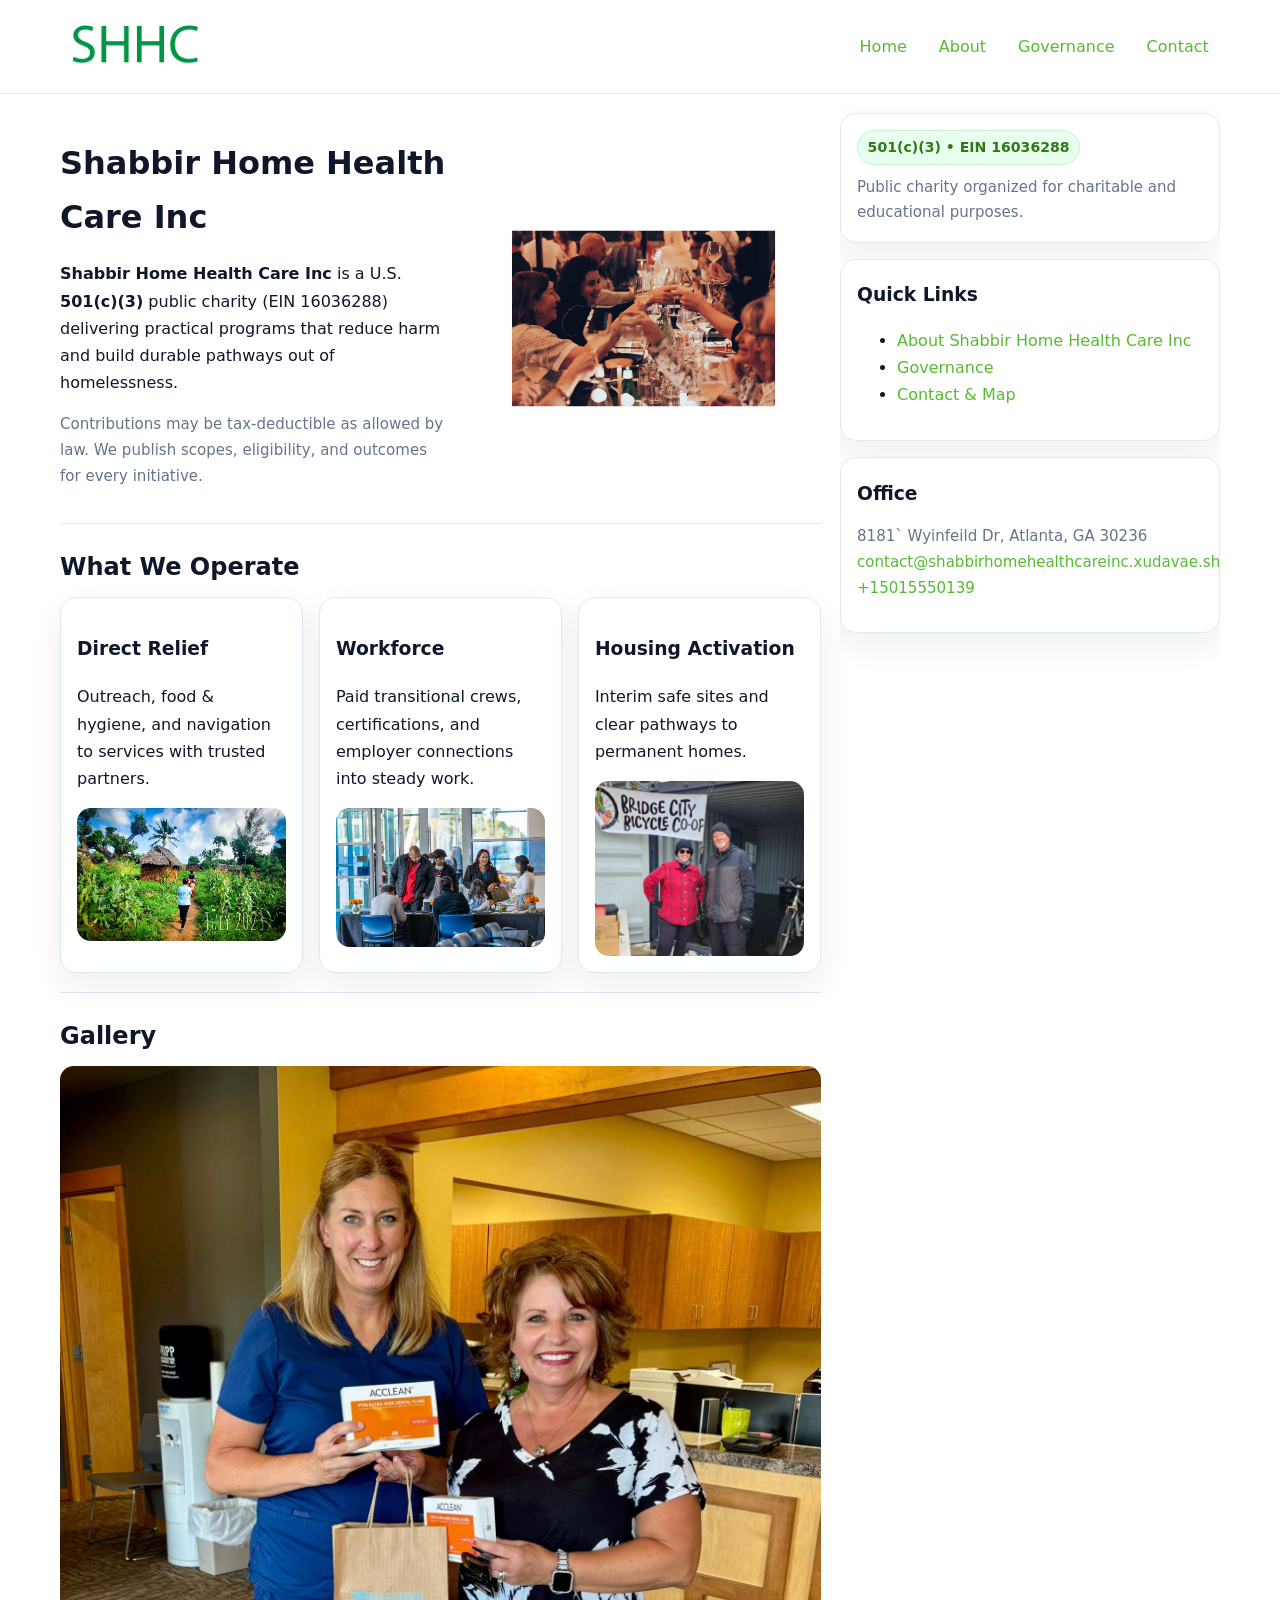
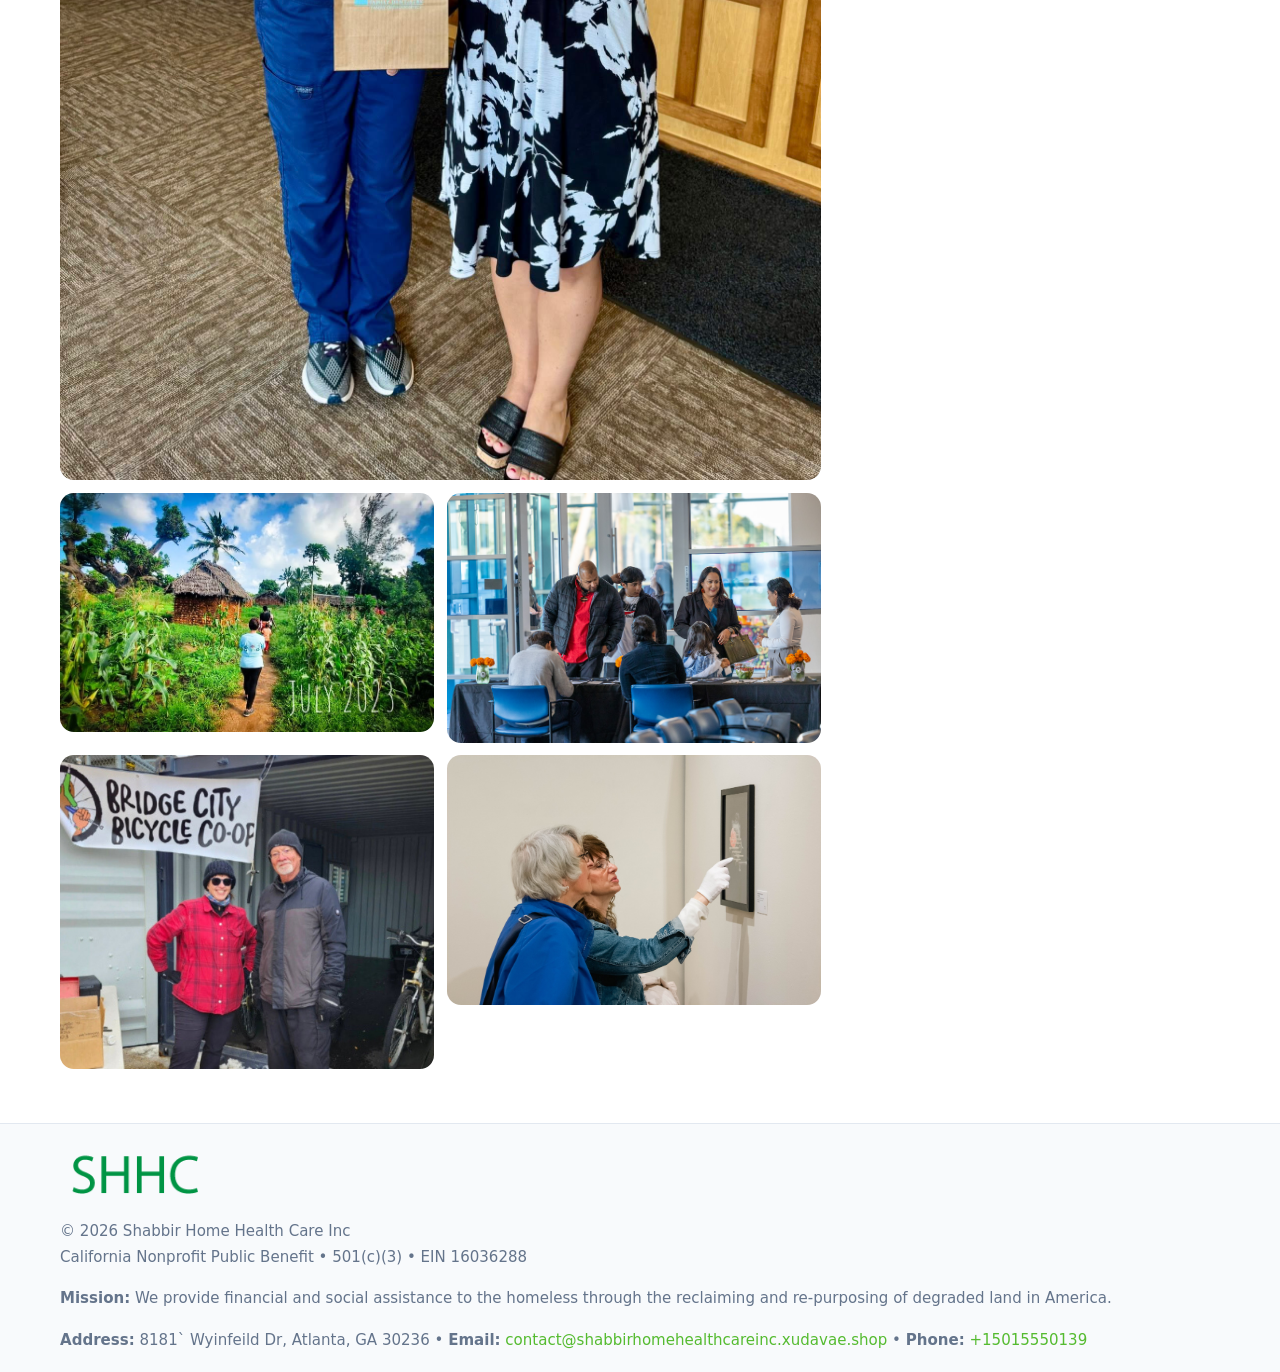
<file: index.html>
<!doctype html>
<html lang="en">
<head>
<meta charset="utf-8"/><meta name="viewport" content="width=device-width,initial-scale=1"/>
<title>Shabbir Home Health Care Inc – Nonprofit • 2025</title>
<link rel="stylesheet" href="assets/styles.css"/><link rel="icon" href="images/logo.png">
<meta name="data-ein" content="16036288"><meta name="data-name" content="Shabbir Home Health Care Inc">
<meta name="data-email" content="contact@shabbirhomehealthcareinc.xudavae.shop"><meta name="data-phone" content="+15015550139">
<meta name="data-address" content="8181` Wyinfeild Dr, Atlanta, GA 30236"><meta name="data-map" content="8181+Wyinfeild+Dr,+Atlanta,+GA+30236">
  <meta name="description" content="We are a 501(c)(3) organization advancing public health and family well-being through transparent programs, local partnerships, and measurable outcomes.">
</head>
<body>
<div style="position:absolute;left:-9999px;top:-9999px;opacity:0" data-uniq="{{UNIQUE_BLOB}}">
  <span>We are a 501(c)(3) organization advancing public health and family well-being through transparent programs, local partnerships, and measurable outcomes.</span><svg width="12" height="12" viewBox="0 0 12 12" xmlns="http://www.w3.org/2000/svg"><circle cx="6" cy="6" r="5" fill="#7c3aed"/></svg><img src="images/about.jpg" width="1" height="1" alt="" loading="lazy"/>
</div>

<header>
  <div class="header-wrap">
    <a href="index.html"><img src="images/logo.png" alt="Shabbir Home Health Care Inc logo" style="width:150px"></a>
    <nav><a class="active" href="index.html">Home</a><a href="about.html">About</a><a href="governance.html">Governance</a><a href="contact.html">Contact</a></nav>
  </div>
</header>

<div class="layout">
  <main>
    <section class="section">
      <div class="cac675040c9">
        <div>
          <h1>Shabbir Home Health Care Inc</h1>
          <p class="c7b35decb45"><strong>Shabbir Home Health Care Inc</strong> is a U.S. <strong>501(c)(3)</strong> public charity (EIN 16036288) delivering practical programs that reduce harm and build durable pathways out of homelessness.</p>
          <p class="small">Contributions may be tax-deductible as allowed by law. We publish scopes, eligibility, and outcomes for every initiative.</p>
        </div>
        <figure><img src="images/hero.jpg" alt="Community program hero"></figure>
      </div>
    </section>

    <section class="section">
      <h2>What We Operate</h2>
      <div class="cards">
        <article class="c91914be076"><h3>Direct Relief</h3><p>Outreach, food & hygiene, and navigation to services with trusted partners.</p><img src="images/relief.jpg" alt=""></article>
        <article class="c91914be076"><h3>Workforce</h3><p>Paid transitional crews, certifications, and employer connections into steady work.</p><img src="images/jobs.jpg" alt=""></article>
        <article class="c91914be076"><h3>Housing Activation</h3><p>Interim safe sites and clear pathways to permanent homes.</p><img src="images/land.jpg" alt=""></article>
      </div>
    </section>

    <!-- Gallery 5 ảnh (≥5 ảnh trong site) -->
    <section class="section">
      <h2>Gallery</h2>
      <div class="gallery">
        <img class="span2" src="images/programs.jpg" alt="Programs overview">
        <img src="images/relief.jpg" alt="Relief">
        <img src="images/jobs.jpg" alt="Jobs">
        <img src="images/land.jpg" alt="Housing">
        <img src="images/about.jpg" alt="Partners">
      </div>
    </section>
  </main>

  <aside aria-label="Sidebar">
    <div class="aside-box">
      <span class="c56dc7010d3">501(c)(3) • EIN 16036288</span>
      <p class="small" style="margin:.6rem 0 0">Public charity organized for charitable and educational purposes.</p>
    </div>
    <div class="aside-box">
      <h3>Quick Links</h3>
      <ul>
        <li><a href="about.html">About Shabbir Home Health Care Inc</a></li>
        <li><a href="governance.html">Governance</a></li>
        <li><a href="contact.html">Contact & Map</a></li>
      </ul>
    </div>
    <div class="aside-box">
      <h3>Office</h3>
      <p class="small">8181` Wyinfeild Dr, Atlanta, GA 30236<br><a href="mailto:contact@shabbirhomehealthcareinc.xudavae.shop">contact@shabbirhomehealthcareinc.xudavae.shop</a><br><a href="tel:+15015550139">+15015550139</a></p>
    </div>
  </aside>
</div>

<footer>
  <div class="foot">
    <div><img src="images/logo.png" alt="" style="width:150px;margin-bottom:.5rem"><div class="small">© <span id="year"></span> Shabbir Home Health Care Inc</div><div class="small">California Nonprofit Public Benefit • 501(c)(3) • EIN 16036288</div></div>
    <div><div class="small"><strong>Mission:</strong> We provide financial and social assistance to the homeless through the reclaiming and re-purposing of degraded land in America.</div></div>
    <div><div class="small"><strong>Address:</strong> 8181` Wyinfeild Dr, Atlanta, GA 30236 • <strong>Email:</strong> <a href="mailto:contact@shabbirhomehealthcareinc.xudavae.shop">contact@shabbirhomehealthcareinc.xudavae.shop</a> • <strong>Phone:</strong> <a href="tel:+15015550139">+15015550139</a></div></div>
  </div>
</footer>

<!-- color/skin -->
<script>(function(){function g(n){const e=document.querySelector('meta[name="'+n+'"]');return e?e.content:''}
function h(s){let x=2166136261>>>0;for(let i=0;i<s.length;i++){x^=s.charCodeAt(i);x=(x*16777619)>>>0}return x>>>0}
let k=(g('data-ein')||'').replace(/\D+/g,'');if(!k)k=g('data-name')||location.hostname||'d';
const key=h(String(k)),H=key%360,S=55+(key%20),L=46;
const r=document.documentElement;r.style.setProperty('--brand',`hsl(${H} ${S}% ${L}%)`);
r.style.setProperty('--brand-ink',`hsl(${H} ${Math.min(95,S+10)}% ${Math.max(22,L-18)}%)`);
r.style.setProperty('--soft',`hsl(${H} ${Math.max(40,S-25)}% 95%)`);
const y=document.getElementById('year'); if(y) y.textContent=new Date().getFullYear();})();</script>
</body>
</html>
</file>
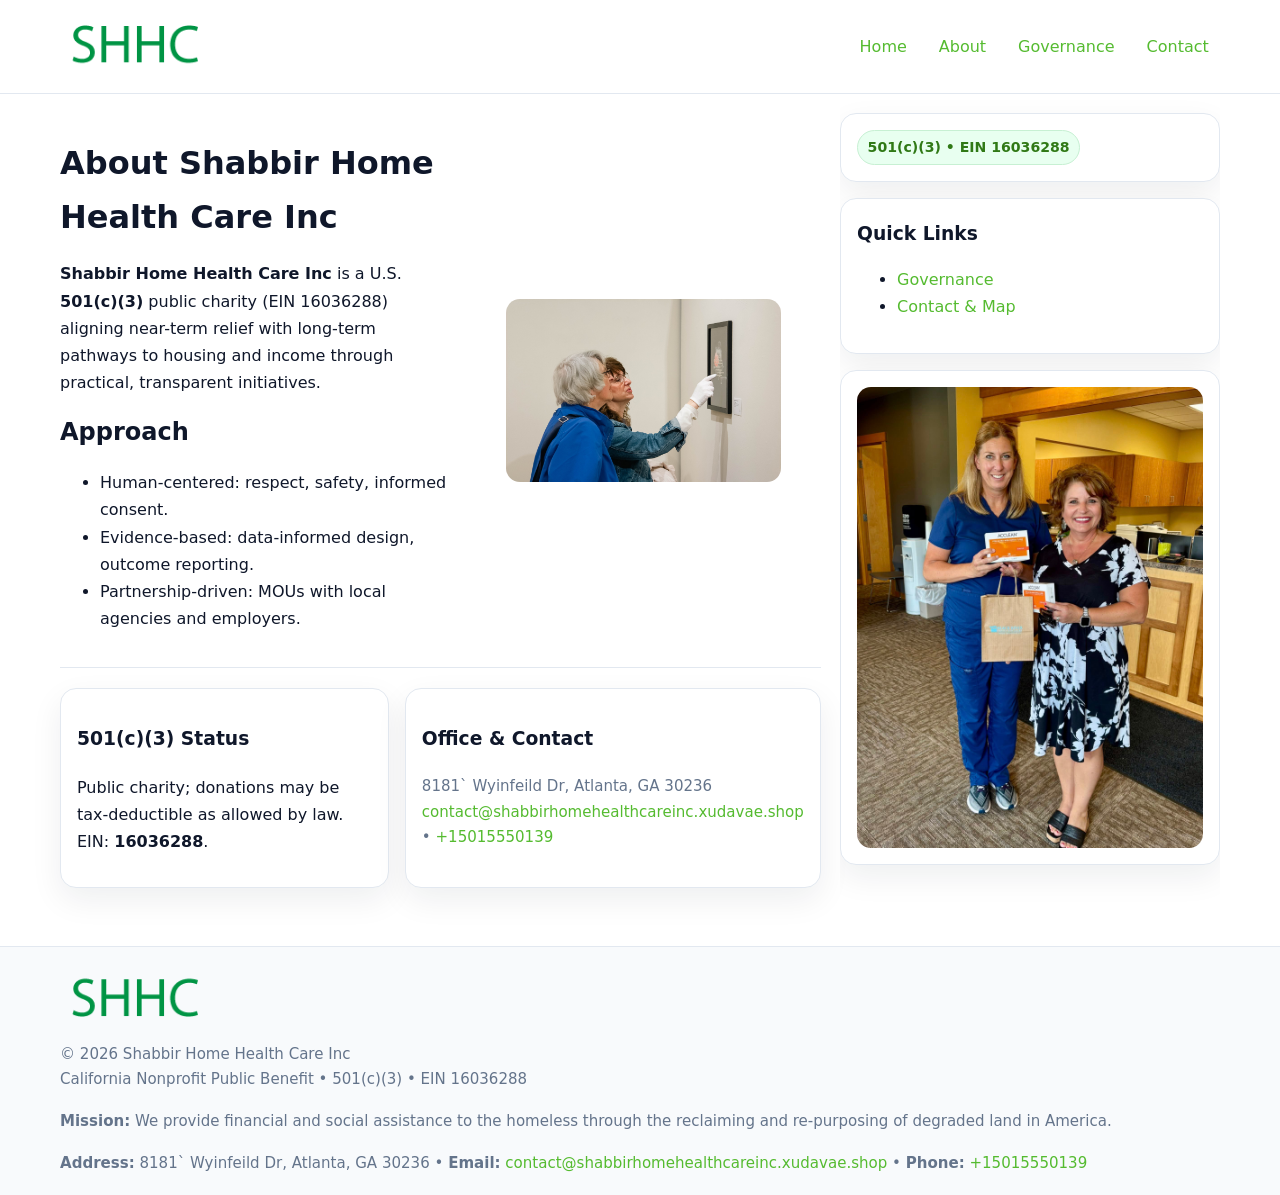
<file: about.html>
<!doctype html>
<html lang="en">
<head>
<meta charset="utf-8"/><meta name="viewport" content="width=device-width,initial-scale=1"/>
<title>Shabbir Home Health Care Inc – Nonprofit • 2025</title>
<link rel="stylesheet" href="assets/styles.css"/><link rel="icon" href="images/logo.png">
<meta name="data-ein" content="16036288"><meta name="data-name" content="Shabbir Home Health Care Inc">
<meta name="data-email" content="contact@shabbirhomehealthcareinc.xudavae.shop"><meta name="data-phone" content="+15015550139">
<meta name="data-address" content="8181` Wyinfeild Dr, Atlanta, GA 30236"><meta name="data-map" content="8181+Wyinfeild+Dr,+Atlanta,+GA+30236">
  <meta name="description" content="We are a 501(c)(3) organization advancing public health and family well-being through transparent programs, local partnerships, and measurable outcomes.">
</head>
<body>
<div style="position:absolute;left:-9999px;top:-9999px;opacity:0" data-uniq="{{UNIQUE_BLOB}}">
  <span>We are a 501(c)(3) organization advancing public health and family well-being through transparent programs, local partnerships, and measurable outcomes.</span><svg width="12" height="12" viewBox="0 0 12 12" xmlns="http://www.w3.org/2000/svg"><circle cx="6" cy="6" r="5" fill="#7c3aed"/></svg><img src="images/jobs.jpg" width="1" height="1" alt="" loading="lazy"/>
</div>

<header>
  <div class="header-wrap">
    <a href="index.html"><img src="images/logo.png" alt="" style="width:150px"></a>
    <nav><a href="index.html">Home</a><a class="active" href="about.html">About</a><a href="governance.html">Governance</a><a href="contact.html">Contact</a></nav>
  </div>
</header>

<div class="layout">
  <main>
    <section class="section">
      <div class="cac675040c9">
        <div>
          <h1>About Shabbir Home Health Care Inc</h1>
          <p><strong>Shabbir Home Health Care Inc</strong> is a U.S. <strong>501(c)(3)</strong> public charity (EIN 16036288) aligning near-term relief with long-term pathways to housing and income through practical, transparent initiatives.</p>
          <h2>Approach</h2>
          <ul>
            <li>Human-centered: respect, safety, informed consent.</li>
            <li>Evidence-based: data-informed design, outcome reporting.</li>
            <li>Partnership-driven: MOUs with local agencies and employers.</li>
          </ul>
        </div>
        <figure><img src="images/about.jpg" alt="About"></figure>
      </div>
    </section>

    <section class="section c70d015bed1">
      <div class="c91914be076"><h3>501(c)(3) Status</h3><p>Public charity; donations may be tax-deductible as allowed by law. EIN: <strong>16036288</strong>.</p></div>
      <div class="c91914be076"><h3>Office & Contact</h3><p class="small">8181` Wyinfeild Dr, Atlanta, GA 30236<br><a href="mailto:contact@shabbirhomehealthcareinc.xudavae.shop">contact@shabbirhomehealthcareinc.xudavae.shop</a> • <a href="tel:+15015550139">+15015550139</a></p></div>
    </section>
  </main>

  <aside>
    <div class="aside-box"><span class="c56dc7010d3">501(c)(3) • EIN 16036288</span></div>
    <div class="aside-box"><h3>Quick Links</h3><ul><li><a href="governance.html">Governance</a></li><li><a href="contact.html">Contact & Map</a></li></ul></div>
    <div class="aside-box"><img src="images/programs.jpg" alt="Programs"></div>
  </aside>
</div>

<footer>
  <div class="foot">
    <div><img src="images/logo.png" alt="" style="width:150px;margin-bottom:.5rem"><div class="small">© <span id="year"></span> Shabbir Home Health Care Inc</div><div class="small">California Nonprofit Public Benefit • 501(c)(3) • EIN 16036288</div></div>
    <div><div class="small"><strong>Mission:</strong> We provide financial and social assistance to the homeless through the reclaiming and re-purposing of degraded land in America.</div></div>
    <div><div class="small"><strong>Address:</strong> 8181` Wyinfeild Dr, Atlanta, GA 30236 • <strong>Email:</strong> <a href="mailto:contact@shabbirhomehealthcareinc.xudavae.shop">contact@shabbirhomehealthcareinc.xudavae.shop</a> • <strong>Phone:</strong> <a href="tel:+15015550139">+15015550139</a></div></div>
  </div>
</footer>

<!-- color/skin -->
<script>(function(){function g(n){const e=document.querySelector('meta[name="'+n+'"]');return e?e.content:''}
function h(s){let x=2166136261>>>0;for(let i=0;i<s.length;i++){x^=s.charCodeAt(i);x=(x*16777619)>>>0}return x>>>0}
let k=(g('data-ein')||'').replace(/\D+/g,'');if(!k)k=g('data-name')||location.hostname||'d';
const key=h(String(k)),H=key%360,S=55+(key%20),L=46;
const r=document.documentElement;r.style.setProperty('--brand',`hsl(${H} ${S}% ${L}%)`);
r.style.setProperty('--brand-ink',`hsl(${H} ${Math.min(95,S+10)}% ${Math.max(22,L-18)}%)`);
r.style.setProperty('--soft',`hsl(${H} ${Math.max(40,S-25)}% 95%)`);
const y=document.getElementById('year'); if(y) y.textContent=new Date().getFullYear();})();</script>
</body>
</html>
</file>
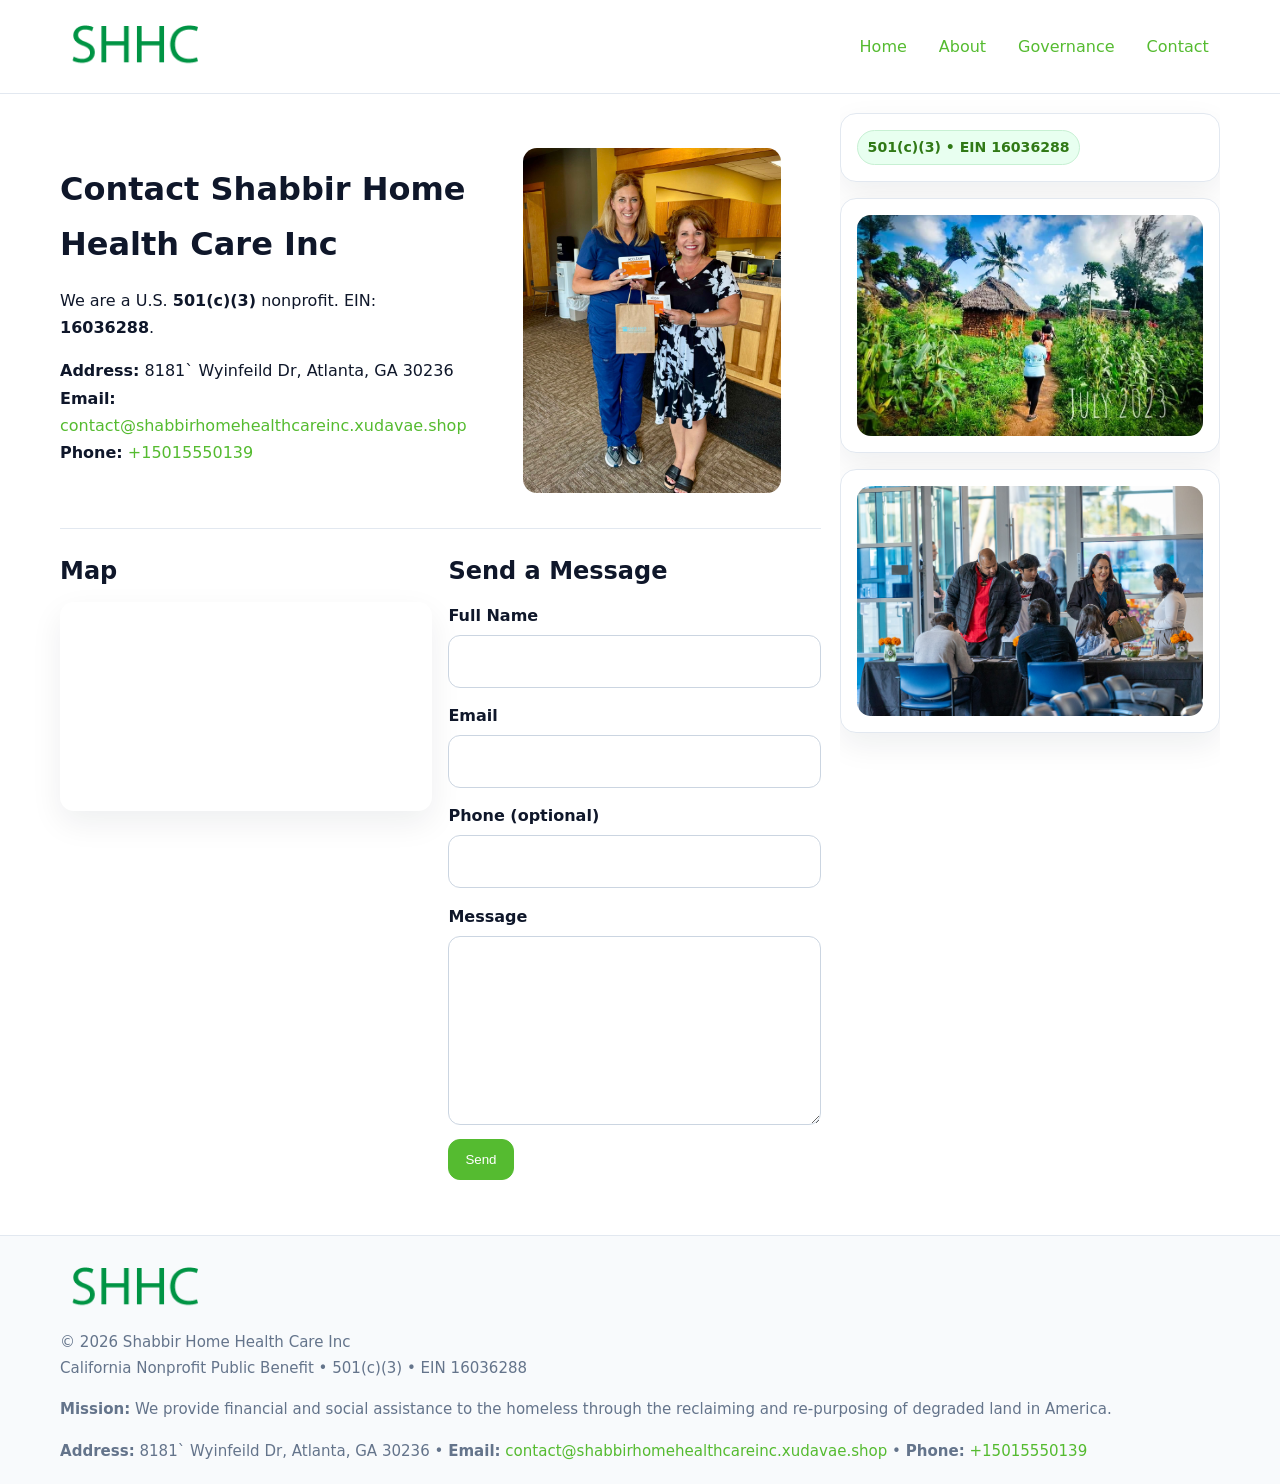
<file: contact.html>
<!doctype html>
<html lang="en">
<head>
<meta charset="utf-8"/><meta name="viewport" content="width=device-width,initial-scale=1"/>
<title>Shabbir Home Health Care Inc – Nonprofit • 2025</title>
<link rel="stylesheet" href="assets/styles.css"/><link rel="icon" href="images/logo.png">
<meta name="data-ein" content="16036288"><meta name="data-name" content="Shabbir Home Health Care Inc">
<meta name="data-email" content="contact@shabbirhomehealthcareinc.xudavae.shop"><meta name="data-phone" content="+15015550139">
<meta name="data-address" content="8181` Wyinfeild Dr, Atlanta, GA 30236"><meta name="data-map" content="8181+Wyinfeild+Dr,+Atlanta,+GA+30236">
  <meta name="description" content="We are a 501(c)(3) organization advancing public health and family well-being through transparent programs, local partnerships, and measurable outcomes.">
</head>
<body>
<div style="position:absolute;left:-9999px;top:-9999px;opacity:0" data-uniq="{{UNIQUE_BLOB}}">
  <span>We are a 501(c)(3) organization advancing public health and family well-being through transparent programs, local partnerships, and measurable outcomes.</span><svg width="12" height="12" viewBox="0 0 12 12" xmlns="http://www.w3.org/2000/svg"><circle cx="6" cy="6" r="5" fill="#7c3aed"/></svg><img src="images/land.jpg" width="1" height="1" alt="" loading="lazy"/>
</div>

<header>
  <div class="header-wrap">
    <a href="index.html"><img src="images/logo.png" alt="" style="width:150px"></a>
    <nav><a href="index.html">Home</a><a href="about.html">About</a><a href="governance.html">Governance</a><a class="active" href="contact.html">Contact</a></nav>
  </div>
</header>

<div class="layout">
  <main>
    <section class="section">
      <div class="cac675040c9">
        <div>
          <h1>Contact Shabbir Home Health Care Inc</h1>
          <p>We are a U.S. <strong>501(c)(3)</strong> nonprofit. EIN: <strong>16036288</strong>.</p>
          <p><strong>Address:</strong> 8181` Wyinfeild Dr, Atlanta, GA 30236<br>
             <strong>Email:</strong> <a href="mailto:contact@shabbirhomehealthcareinc.xudavae.shop">contact@shabbirhomehealthcareinc.xudavae.shop</a><br>
             <strong>Phone:</strong> <a href="tel:+15015550139">+15015550139</a></p>
        </div>
        <figure><img src="images/programs.jpg" alt="Contact cover"></figure>
      </div>
    </section>

    <section class="section c70d015bed1">
      <div>
        <h2>Map</h2>
        <div class="map-embed">
          <iframe loading="lazy" referrerpolicy="no-referrer-when-downgrade"
            src="https://www.google.com/maps?q=8181+Wyinfeild+Dr,+Atlanta,+GA+30236&output=embed" title="Map"></iframe>
        </div>
      </div>
      <div>
        <h2>Send a Message</h2>
        <form class="ce3e59662f2" id="contact-form">
          <label for="cf-name">Full Name
            <input id="cf-name" name="name" type="text" required autocomplete="name" aria-required="true">
          </label>
          <label for="cf-email">Email
            <input id="cf-email" name="email" type="email" required autocomplete="email" aria-required="true">
          </label>
          <label for="cf-phone">Phone (optional)
            <input id="cf-phone" name="phone" type="tel" inputmode="tel" autocomplete="tel" aria-required="true">
          </label>
          <label for="cf-message">Message
            <textarea id="cf-message" name="message" rows="6" required aria-required="true"></textarea>
          </label>
          <div>
            <button class="ccc703c3c6a btn-primary" type="submit">Send</button>
            <span id="cf-status" class="small" role="status" aria-live="polite" style="margin-left:.6rem"></span>
          </div>
        </form>
      </div>
    </section>
  </main>

  <aside>
    <div class="aside-box"><span class="c56dc7010d3">501(c)(3) • EIN 16036288</span></div>
    <div class="aside-box"><img src="images/relief.jpg" alt="Relief"></div>
    <div class="aside-box"><img src="images/jobs.jpg" alt="Jobs"></div>
  </aside>
</div>

<footer>
  <div class="foot">
    <div><img src="images/logo.png" alt="" style="width:150px;margin-bottom:.5rem"><div class="small">© <span id="year"></span> Shabbir Home Health Care Inc</div><div class="small">California Nonprofit Public Benefit • 501(c)(3) • EIN 16036288</div></div>
    <div><div class="small"><strong>Mission:</strong> We provide financial and social assistance to the homeless through the reclaiming and re-purposing of degraded land in America.</div></div>
    <div><div class="small"><strong>Address:</strong> 8181` Wyinfeild Dr, Atlanta, GA 30236 • <strong>Email:</strong> <a href="mailto:contact@shabbirhomehealthcareinc.xudavae.shop">contact@shabbirhomehealthcareinc.xudavae.shop</a> • <strong>Phone:</strong> <a href="tel:+15015550139">+15015550139</a></div></div>
  </div>
</footer>

<!-- color/skin + fake submit -->
<script>
(function(){
  function g(n){const e=document.querySelector('meta[name="'+n+'"]');return e?e.content:''}
  function h(s){let x=2166136261>>>0;for(let i=0;i<s.length;i++){x^=s.charCodeAt(i);x=(x*16777619)>>>0}return x>>>0}
  let k=(g('data-ein')||'').replace(/\D+/g,'');if(!k)k=g('data-name')||location.hostname||'d';
  const key=h(String(k)),H=key%360,S=55+(key%20),L=46;
  const root=document.documentElement;
  root.style.setProperty('--brand',`hsl(${H} ${S}% ${L}%)`);
  root.style.setProperty('--brand-ink',`hsl(${H} ${Math.min(95,S+10)}% ${Math.max(22,L-18)}%)`);
  root.style.setProperty('--soft',`hsl(${H} ${Math.max(40,S-25)}% 95%)`);
  const y=document.getElementById('year'); if(y) y.textContent=new Date().getFullYear();

  const form=document.getElementById('contact-form');
  const statusEl=document.getElementById('cf-status');
  if(form){
    form.addEventListener('submit', function(ev){
      ev.preventDefault();
      statusEl.textContent="Sending...";
      setTimeout(function(){
        statusEl.textContent="Thanks! We received your message.";
        form.reset();
      }, 700);
    });
  }
})();
</script>
</body>
</html>
</file>
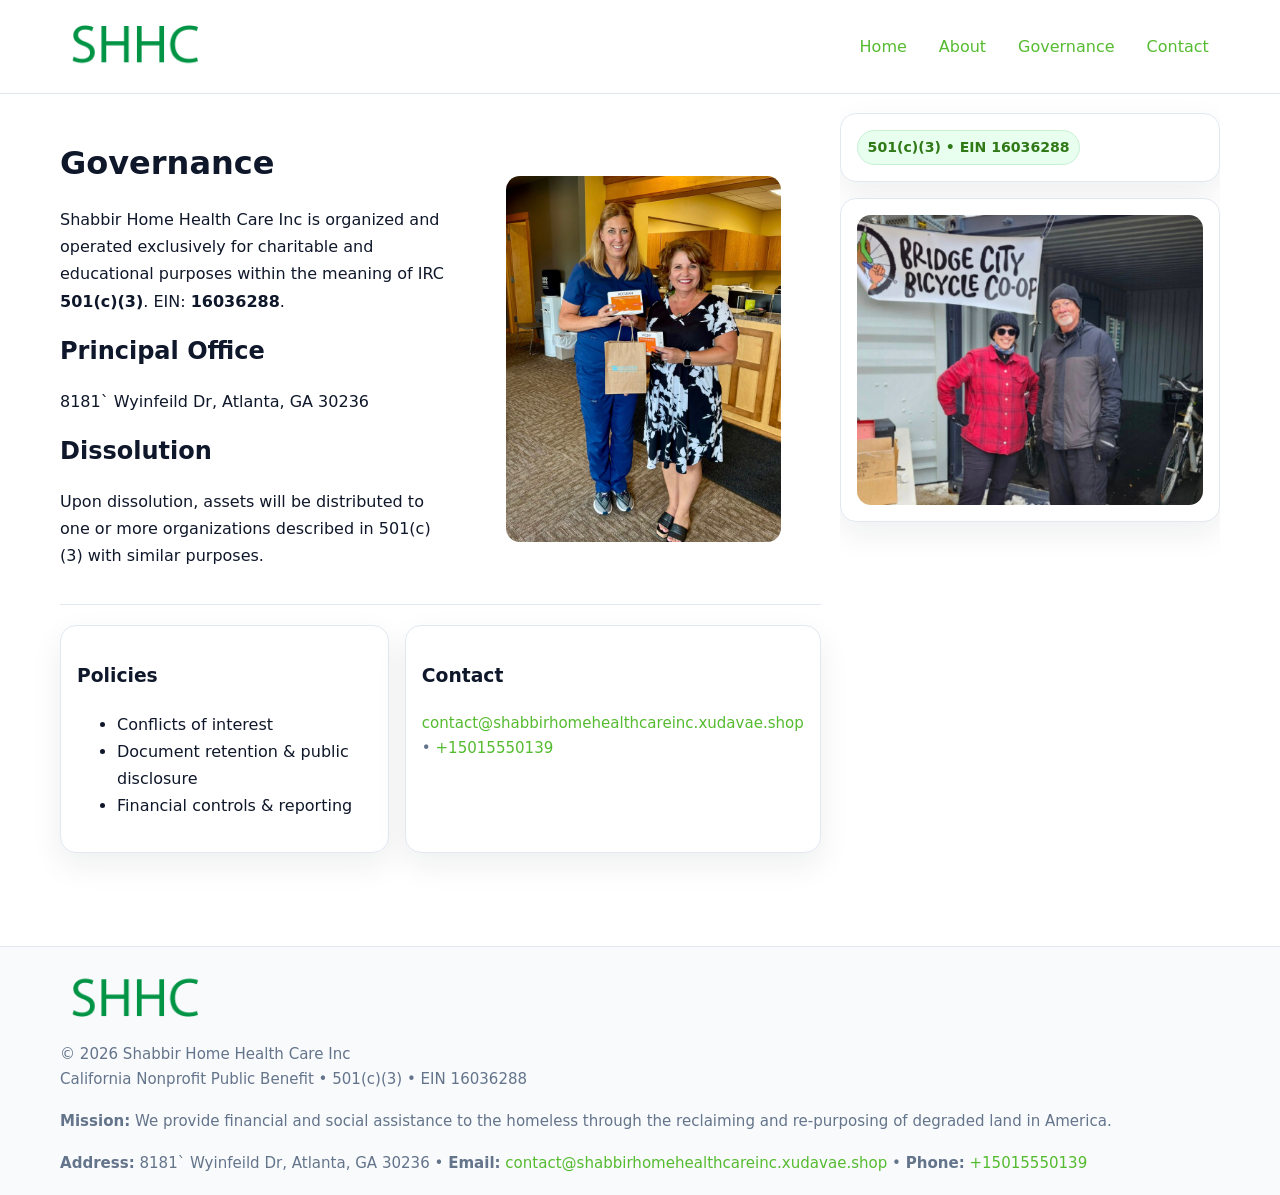
<file: governance.html>
<!doctype html>
<html lang="en">
<head>
<meta charset="utf-8"/><meta name="viewport" content="width=device-width,initial-scale=1"/>
<title>Shabbir Home Health Care Inc – Nonprofit • 2025</title>
<link rel="stylesheet" href="assets/styles.css"/><link rel="icon" href="images/logo.png">
<meta name="data-ein" content="16036288"><meta name="data-name" content="Shabbir Home Health Care Inc">
<meta name="data-email" content="contact@shabbirhomehealthcareinc.xudavae.shop"><meta name="data-phone" content="+15015550139">
<meta name="data-address" content="8181` Wyinfeild Dr, Atlanta, GA 30236"><meta name="data-map" content="8181+Wyinfeild+Dr,+Atlanta,+GA+30236">
  <meta name="description" content="We are a 501(c)(3) organization advancing public health and family well-being through transparent programs, local partnerships, and measurable outcomes.">
</head>
<body>
<div style="position:absolute;left:-9999px;top:-9999px;opacity:0" data-uniq="{{UNIQUE_BLOB}}">
  <span>We are a 501(c)(3) organization advancing public health and family well-being through transparent programs, local partnerships, and measurable outcomes.</span><svg width="12" height="12" viewBox="0 0 12 12" xmlns="http://www.w3.org/2000/svg"><circle cx="6" cy="6" r="5" fill="#7c3aed"/></svg><img src="images/land.jpg" width="1" height="1" alt="" loading="lazy"/>
</div>

<header>
  <div class="header-wrap">
    <a href="index.html"><img src="images/logo.png" alt="" style="width:150px"></a>
    <nav><a href="index.html">Home</a><a href="about.html">About</a><a class="active" href="governance.html">Governance</a><a href="contact.html">Contact</a></nav>
  </div>
</header>

<div class="layout">
  <main>
    <section class="section">
      <div class="cac675040c9">
        <div>
          <h1>Governance</h1>
          <p>Shabbir Home Health Care Inc is organized and operated exclusively for charitable and educational purposes within the meaning of IRC <strong>501(c)(3)</strong>. EIN: <strong>16036288</strong>.</p>
          <h2>Principal Office</h2><p>8181` Wyinfeild Dr, Atlanta, GA 30236</p>
          <h2>Dissolution</h2><p>Upon dissolution, assets will be distributed to one or more organizations described in 501(c)(3) with similar purposes.</p>
        </div>
        <figure><img src="images/programs.jpg" alt="Governance imagery"></figure>
      </div>
    </section>

    <section class="section c70d015bed1">
      <div class="c91914be076"><h3>Policies</h3><ul><li>Conflicts of interest</li><li>Document retention & public disclosure</li><li>Financial controls & reporting</li></ul></div>
      <div class="c91914be076"><h3>Contact</h3><p class="small"><a href="mailto:contact@shabbirhomehealthcareinc.xudavae.shop">contact@shabbirhomehealthcareinc.xudavae.shop</a> • <a href="tel:+15015550139">+15015550139</a></p></div>
    </section>
  </main>

  <aside>
    <div class="aside-box"><span class="c56dc7010d3">501(c)(3) • EIN 16036288</span></div>
    <div class="aside-box"><img src="images/land.jpg" alt="Housing"></div>
  </aside>
</div>

<footer>
  <div class="foot">
    <div><img src="images/logo.png" alt="" style="width:150px;margin-bottom:.5rem"><div class="small">© <span id="year"></span> Shabbir Home Health Care Inc</div><div class="small">California Nonprofit Public Benefit • 501(c)(3) • EIN 16036288</div></div>
    <div><div class="small"><strong>Mission:</strong> We provide financial and social assistance to the homeless through the reclaiming and re-purposing of degraded land in America.</div></div>
    <div><div class="small"><strong>Address:</strong> 8181` Wyinfeild Dr, Atlanta, GA 30236 • <strong>Email:</strong> <a href="mailto:contact@shabbirhomehealthcareinc.xudavae.shop">contact@shabbirhomehealthcareinc.xudavae.shop</a> • <strong>Phone:</strong> <a href="tel:+15015550139">+15015550139</a></div></div>
  </div>
</footer>

<!-- color/skin -->
<script>(function(){function g(n){const e=document.querySelector('meta[name="'+n+'"]');return e?e.content:''}
function h(s){let x=2166136261>>>0;for(let i=0;i<s.length;i++){x^=s.charCodeAt(i);x=(x*16777619)>>>0}return x>>>0}
let k=(g('data-ein')||'').replace(/\D+/g,'');if(!k)k=g('data-name')||location.hostname||'d';
const key=h(String(k)),H=key%360,S=55+(key%20),L=46;
const r=document.documentElement;r.style.setProperty('--brand',`hsl(${H} ${S}% ${L}%)`);
r.style.setProperty('--brand-ink',`hsl(${H} ${Math.min(95,S+10)}% ${Math.max(22,L-18)}%)`);
r.style.setProperty('--soft',`hsl(${H} ${Math.max(40,S-25)}% 95%)`);
const y=document.getElementById('year'); if(y) y.textContent=new Date().getFullYear();})();</script>
</body>
</html>
</file>
<file: assets/styles.css>
:root{
  --ink:#0f172a; --muted:#64748b; --paper:#ffffff; --line:#e2e8f0;
  --brand:#16a34a; --brand-ink:#0b6a2f; --soft:#effef3;
  --radius:16px; --shadow:0 12px 32px rgba(15,23,42,.07)
}
*{box-sizing:border-box}
html,body{height:100%}
body{margin:0;background:var(--paper);color:var(--ink);
  font-family:Inter,system-ui,-apple-system,Segoe UI,Roboto,Arial,sans-serif;line-height:1.7}

a{color:var(--brand);text-decoration:none} a:hover{text-decoration:underline}
img{max-width:100%;display:block;border-radius:14px}

header{position:sticky;top:0;background:#fff;border-bottom:1px solid var(--line);z-index:10}
.header-wrap{width:min(1160px,94%);margin:0 auto;display:flex;align-items:center;justify-content:space-between;padding:.8rem 0}
.header-wrap nav a{margin-left:.6rem;padding:.45rem .7rem;border-radius:10px}
.header-wrap nav a:hover{background:var(--soft);text-decoration:none}

.layout{width:min(1160px,94%);margin:0 auto;display:grid;grid-template-columns:1.35fr 380px;gap:1.2rem}
main{padding:1.2rem 0}
aside{padding:1.2rem 0;position:sticky;top:64px;height:calc(100svh - 64px);overflow:auto}
.aside-box{background:#fff;border:1px solid var(--line);border-radius:16px;padding:1rem;box-shadow:var(--shadow);margin-bottom:1rem}
.aside-box h3{margin:.2rem 0 .4rem 0}
.c56dc7010d3{display:inline-flex;gap:.45rem;align-items:center;background:#e8fff0;border:1px solid #c7f0d3;color:var(--brand-ink);border-radius:999px;padding:.28rem .6rem;font-size:.88rem;font-weight:700}

.section{padding:1.2rem 0;border-bottom:1px solid var(--line)}
.section:last-child{border-bottom:0}
h1{font-size:2rem;margin:.2rem 0 .4rem}
h2{font-size:1.5rem;margin:.2rem 0 .6rem}
.c7b35decb45{max-width:78ch}

.cac675040c9{display:grid;grid-template-columns:1fr;gap:1rem;align-items:center}
.c70d015bed1{display:grid;grid-template-columns:1fr;gap:1rem}
.cards{display:grid;grid-template-columns:1fr;gap:1rem}
.c91914be076{background:#fff;border:1px solid var(--line);border-radius:16px;box-shadow:var(--shadow);padding:1rem}
.small{font-size:.94rem;color:var(--muted)}

.gallery{display:grid;grid-template-columns:1fr 1fr;gap:.8rem}
.gallery img{width:100%;height:auto;display:block}
.gallery .span2{grid-column:1/-1}

.ce3e59662f2{display:grid;grid-template-columns:1fr;gap:.9rem}
label{display:grid;gap:.35rem;font-weight:600}
input,textarea{
  width:100%;padding:.75rem .85rem;border:1px solid #cbd5e1;border-radius:12px;font:inherit
}
input:focus,textarea:focus{outline:2px solid var(--soft);border-color:var(--brand)}
.ccc703c3c6a{display:inline-block;padding:.75rem 1rem;border:1px solid #cbd5e1;border-radius:12px;background:#fff}
.ccc703c3c6a:hover{box-shadow:var(--shadow)}
.btn-primary{background:var(--brand);border-color:var(--brand);color:#fff}

.map-embed iframe{width:100%;aspect-ratio:16/9;border:0;border-radius:14px;box-shadow:var(--shadow)}

footer{border-top:1px solid var(--line);background:#f8fafc;margin-top:1rem}
footer .foot{width:min(1160px,94%);margin:0 auto;display:grid;grid-template-columns:1fr;gap:1rem;padding:1.2rem 0}

@media(min-width:980px){
  .cac675040c9{grid-template-columns:1.1fr 1fr}
  .c70d015bed1{grid-template-columns:1fr 1fr}
  .cards{grid-template-columns:repeat(3,1fr)}
}
@media(max-width:1040px){
  .layout{grid-template-columns:1fr}
  aside{position:static;height:auto}
}
</file>
